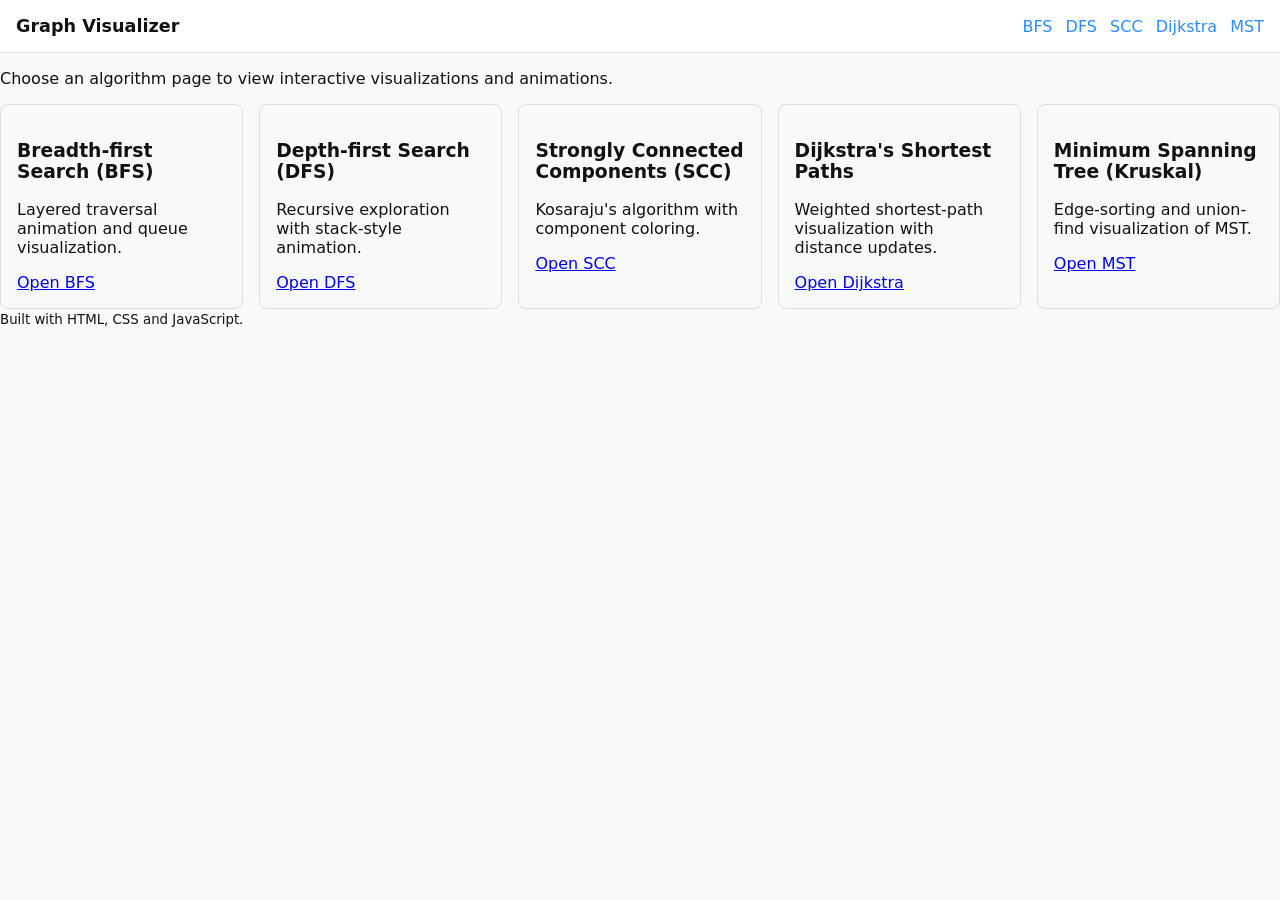
<file: index.html>
<!doctype html>
<html lang="en">
<head>
  <meta charset="utf-8" />
  <meta name="viewport" content="width=device-width,initial-scale=1" />
  <title>Graph Visualizer</title>
  <link rel="stylesheet" href="styles.css">
  <style>
    .cards {display:flex;gap:1rem;flex-wrap:wrap}
    .card{flex:1 1 200px;padding:1rem;border:1px solid #ddd;border-radius:8px}
    header{display:flex;align-items:center;justify-content:space-between;gap:1rem}
  </style>
</head>
<body class="page-index">
  <header>
    <h1>Graph Visualizer</h1>
    <nav>
      <a href="bfs.html">BFS</a>
      <a href="dfs.html">DFS</a>
      <a href="scc.html">SCC</a>
      <a href="dijkstra.html">Dijkstra</a>
      <a href="mst.html">MST</a>
    </nav>
  </header>

  <main>
    <p>Choose an algorithm page to view interactive visualizations and animations.</p>
    <div class="cards">
      <div class="card">
        <h3>Breadth-first Search (BFS)</h3>
        <p>Layered traversal animation and queue visualization.</p>
        <a href="bfs.html">Open BFS</a>
      </div>
      <div class="card">
        <h3>Depth-first Search (DFS)</h3>
        <p>Recursive exploration with stack-style animation.</p>
        <a href="dfs.html">Open DFS</a>
      </div>
      <div class="card">
        <h3>Strongly Connected Components (SCC)</h3>
        <p>Kosaraju's algorithm with component coloring.</p>
        <a href="scc.html">Open SCC</a>
      </div>
      <div class="card">
        <h3>Dijkstra's Shortest Paths</h3>
        <p>Weighted shortest-path visualization with distance updates.</p>
        <a href="dijkstra.html">Open Dijkstra</a>
      </div>
      <div class="card">
        <h3>Minimum Spanning Tree (Kruskal)</h3>
        <p>Edge-sorting and union-find visualization of MST.</p>
        <a href="mst.html">Open MST</a>
      </div>
    </div>
  </main>

  <footer>
    <small>Built with HTML, CSS and JavaScript.</small>
  </footer>

</body>
</html>
</file>
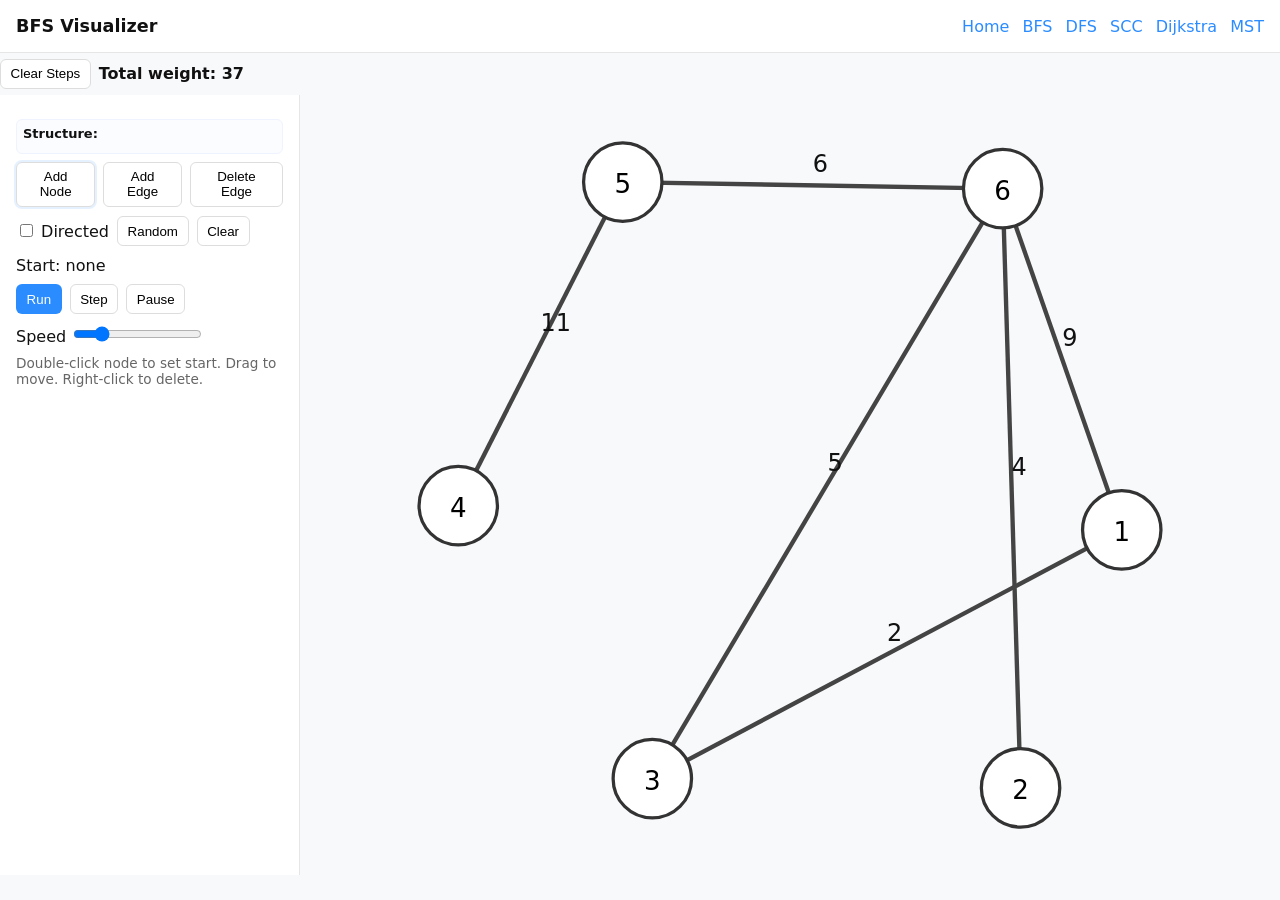
<file: bfs.html>
<!doctype html>
<html lang="en">
<head>
  <meta charset="utf-8" />
  <meta name="viewport" content="width=device-width,initial-scale=1" />
  <title>BFS — Graph Visualizer</title>
  <link rel="stylesheet" href="styles.css">
  <meta name="description" content="BFS visualization" />
  </head>
<body data-page="bfs">
  <header>
    <h1>BFS Visualizer</h1>
    <nav>
      <a href="index.html">Home</a>
      <a href="bfs.html">BFS</a>
      <a href="dfs.html">DFS</a>
      <a href="scc.html">SCC</a>
      <a href="dijkstra.html">Dijkstra</a>
      <a href="mst.html">MST</a>
    </nav>
  </header>

  <div class="app">
    <aside class="sidebar">
      <div class="controls">
        <div class="control-row">
          <button id="addNodeBtn" class="btn active">Add Node</button>
          <button id="addEdgeBtn" class="btn">Add Edge</button>
        </div>
        <div class="control-row">
          <label><input id="directedCheckbox" type="checkbox"> Directed</label>
          <button id="randomBtn" class="btn">Random</button>
          <button id="clearBtn" class="btn">Clear</button>
        </div>
        <div class="control-row">
          <div>Start: <span id="startLabel">none</span></div>
        </div>
        <div class="control-row">
          <button id="runBtn" class="btn primary">Run</button>
          <button id="stepBtn" class="btn">Step</button>
          <button id="pauseBtn" class="btn">Pause</button>
        </div>
        <div class="control-row">
          <label>Speed <input id="speedRange" type="range" min="50" max="2000" value="400"></label>
        </div>
        <div class="help">Double-click node to set start. Drag to move. Right-click to delete.</div>
      </div>
    </aside>

    <main class="canvas">
      <svg id="svg" preserveAspectRatio="xMidYMid meet"></svg>
    </main>
  </div>

  <script src="js/main.js"></script>
</body>
</html>
</file>
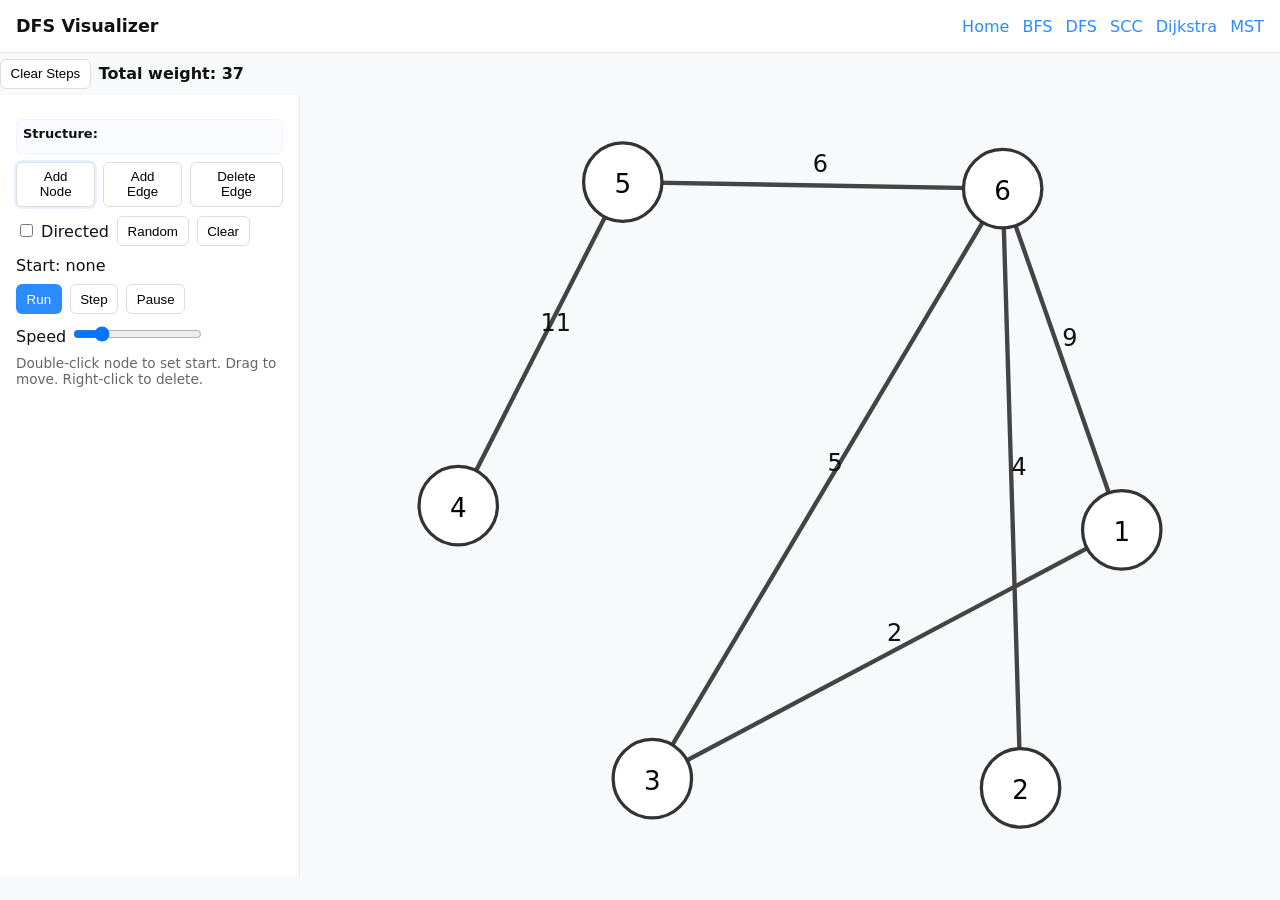
<file: dfs.html>
<!doctype html>
<html lang="en">
<head>
  <meta charset="utf-8" />
  <meta name="viewport" content="width=device-width,initial-scale=1" />
  <title>DFS — Graph Visualizer</title>
  <link rel="stylesheet" href="styles.css">
  <meta name="description" content="DFS visualization" />
  </head>
<body data-page="dfs">
  <header>
    <h1>DFS Visualizer</h1>
    <nav>
      <a href="index.html">Home</a>
      <a href="bfs.html">BFS</a>
      <a href="dfs.html">DFS</a>
      <a href="scc.html">SCC</a>
      <a href="dijkstra.html">Dijkstra</a>
      <a href="mst.html">MST</a>
    </nav>
  </header>

  <div class="app">
    <aside class="sidebar">
      <div class="controls">
        <div class="control-row">
          <button id="addNodeBtn" class="btn active">Add Node</button>
          <button id="addEdgeBtn" class="btn">Add Edge</button>
        </div>
        <div class="control-row">
          <label><input id="directedCheckbox" type="checkbox"> Directed</label>
          <button id="randomBtn" class="btn">Random</button>
          <button id="clearBtn" class="btn">Clear</button>
        </div>
        <div class="control-row">
          <div>Start: <span id="startLabel">none</span></div>
        </div>
        <div class="control-row">
          <button id="runBtn" class="btn primary">Run</button>
          <button id="stepBtn" class="btn">Step</button>
          <button id="pauseBtn" class="btn">Pause</button>
        </div>
        <div class="control-row">
          <label>Speed <input id="speedRange" type="range" min="50" max="2000" value="400"></label>
        </div>
        <div class="help">Double-click node to set start. Drag to move. Right-click to delete.</div>
      </div>
    </aside>

    <main class="canvas">
      <svg id="svg" preserveAspectRatio="xMidYMid meet"></svg>
    </main>
  </div>

  <script src="js/main.js"></script>
</body>
</html>
</file>
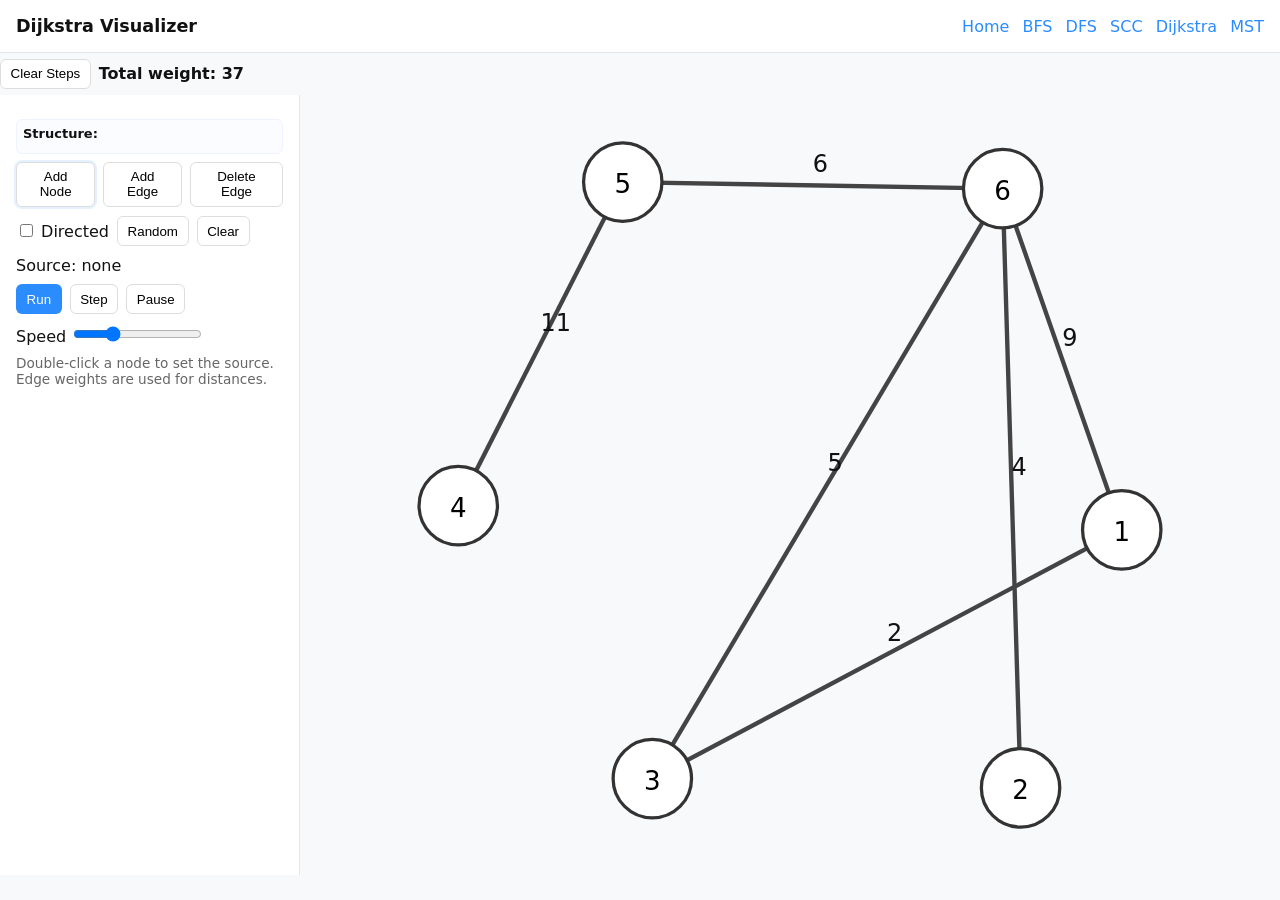
<file: dijkstra.html>
<!doctype html>
<html lang="en">
<head>
  <meta charset="utf-8" />
  <meta name="viewport" content="width=device-width,initial-scale=1" />
  <title>Dijkstra — Graph Visualizer</title>
  <link rel="stylesheet" href="styles.css">
  <meta name="description" content="Dijkstra visualization" />
  </head>
<body data-page="dijkstra">
  <header>
    <h1>Dijkstra Visualizer</h1>
    <nav>
      <a href="index.html">Home</a>
      <a href="bfs.html">BFS</a>
      <a href="dfs.html">DFS</a>
      <a href="scc.html">SCC</a>
      <a href="dijkstra.html">Dijkstra</a>
      <a href="mst.html">MST</a>
    </nav>
  </header>

  <div class="app">
    <aside class="sidebar">
      <div class="controls">
        <div class="control-row">
          <button id="addNodeBtn" class="btn active">Add Node</button>
          <button id="addEdgeBtn" class="btn">Add Edge</button>
        </div>
        <div class="control-row">
          <label><input id="directedCheckbox" type="checkbox"> Directed</label>
          <button id="randomBtn" class="btn">Random</button>
          <button id="clearBtn" class="btn">Clear</button>
        </div>
        <div class="control-row">
          <div>Source: <span id="startLabel">none</span></div>
        </div>
        <div class="control-row">
          <button id="runBtn" class="btn primary">Run</button>
          <button id="stepBtn" class="btn">Step</button>
          <button id="pauseBtn" class="btn">Pause</button>
        </div>
        <div class="control-row">
          <label>Speed <input id="speedRange" type="range" min="50" max="2000" value="600"></label>
        </div>
        <div class="help">Double-click a node to set the source. Edge weights are used for distances.</div>
      </div>
    </aside>

    <main class="canvas">
      <svg id="svg" preserveAspectRatio="xMidYMid meet"></svg>
    </main>
  </div>

  <script src="js/main.js"></script>
</body>
</html>
</file>
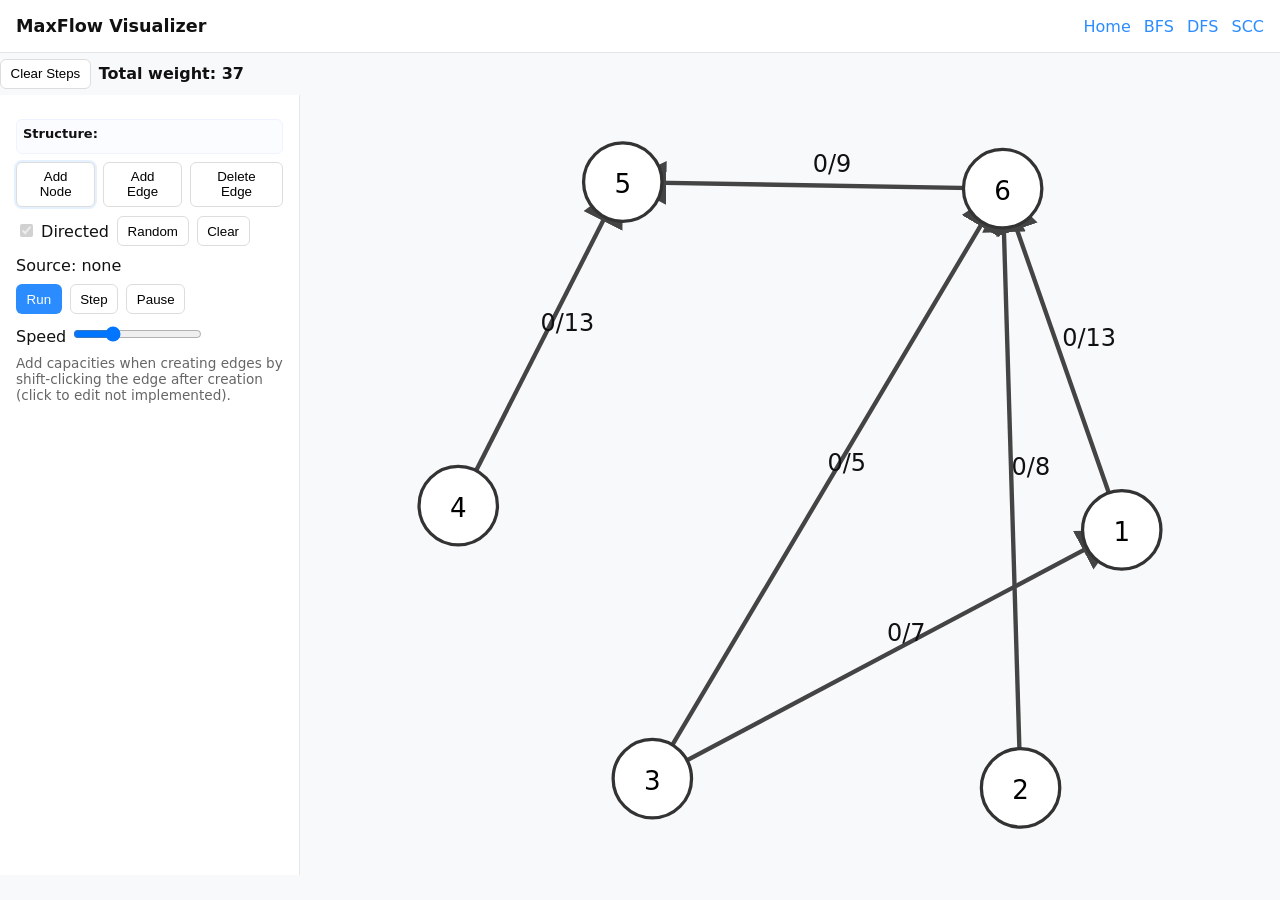
<file: maxflow.html>
<!doctype html>
<html lang="en">
<head>
  <meta charset="utf-8" />
  <meta name="viewport" content="width=device-width,initial-scale=1" />
  <title>MaxFlow — Graph Visualizer</title>
  <link rel="stylesheet" href="styles.css">
  <meta name="description" content="MaxFlow visualization" />
  </head>
<body data-page="maxflow">
  <header>
    <h1>MaxFlow Visualizer</h1>
    <nav>
      <a href="index.html">Home</a>
      <a href="bfs.html">BFS</a>
      <a href="dfs.html">DFS</a>
      <a href="scc.html">SCC</a>
    </nav>
  </header>

  <div class="app">
    <aside class="sidebar">
      <div class="controls">
        <div class="control-row">
          <button id="addNodeBtn" class="btn active">Add Node</button>
          <button id="addEdgeBtn" class="btn">Add Edge</button>
        </div>
        <div class="control-row">
          <label><input id="directedCheckbox" type="checkbox" checked disabled> Directed</label>
          <button id="randomBtn" class="btn">Random</button>
          <button id="clearBtn" class="btn">Clear</button>
        </div>
        <div class="control-row">
          <div>Source: <span id="startLabel">none</span></div>
        </div>
        <div class="control-row">
          <button id="runBtn" class="btn primary">Run</button>
          <button id="stepBtn" class="btn">Step</button>
          <button id="pauseBtn" class="btn">Pause</button>
        </div>
        <div class="control-row">
          <label>Speed <input id="speedRange" type="range" min="50" max="2000" value="600"></label>
        </div>
        <div class="help">Add capacities when creating edges by shift-clicking the edge after creation (click to edit not implemented).</div>
      </div>
    </aside>

    <main class="canvas">
      <svg id="svg" preserveAspectRatio="xMidYMid meet"></svg>
    </main>
  </div>

  <script src="js/main.js"></script>
</body>
</html>
</file>
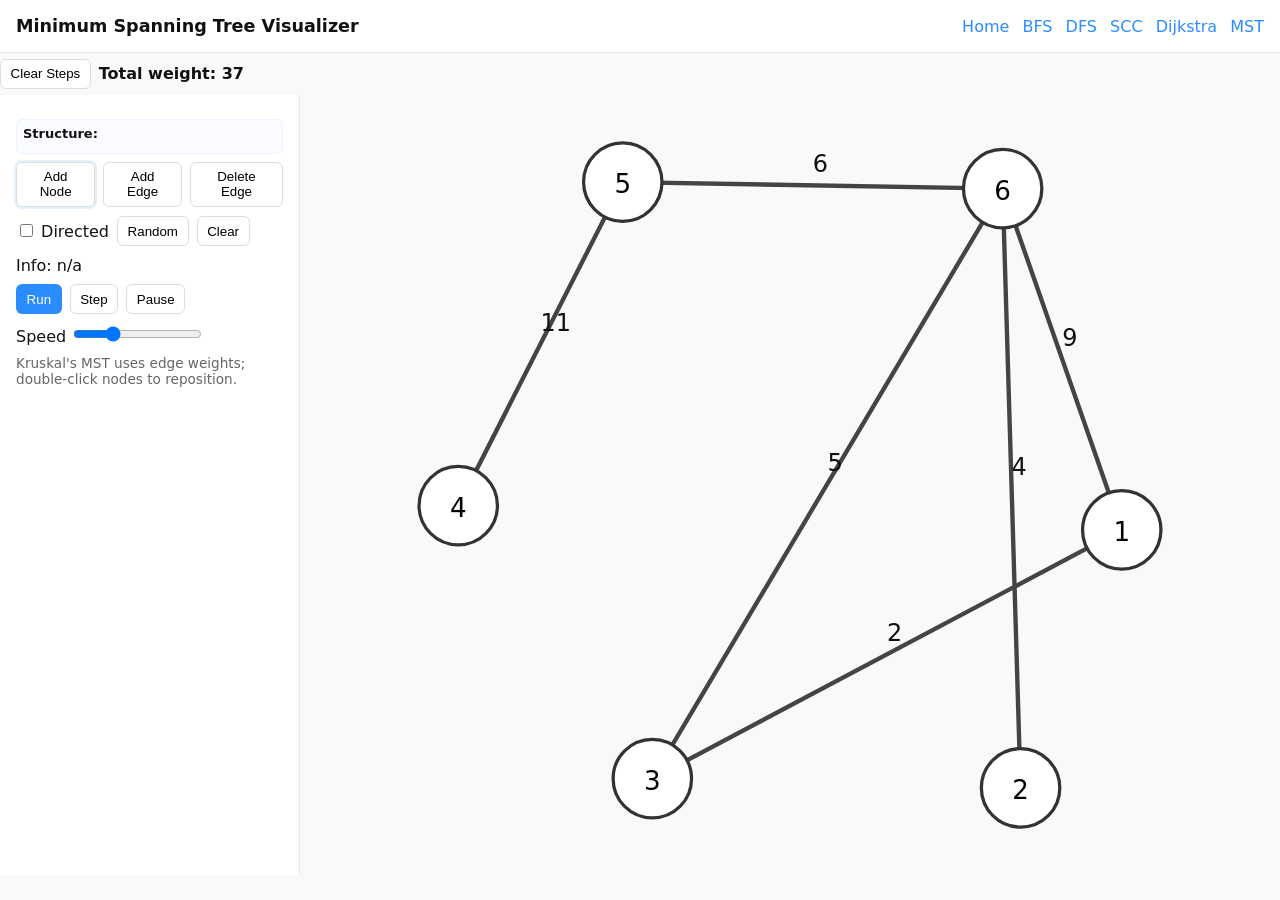
<file: mst.html>
<!doctype html>
<html lang="en">
<head>
  <meta charset="utf-8" />
  <meta name="viewport" content="width=device-width,initial-scale=1" />
  <title>MST — Graph Visualizer</title>
  <link rel="stylesheet" href="styles.css">
  <meta name="description" content="MST visualization" />
  </head>
<body data-page="mst">
  <header>
    <h1>Minimum Spanning Tree Visualizer</h1>
    <nav>
      <a href="index.html">Home</a>
      <a href="bfs.html">BFS</a>
      <a href="dfs.html">DFS</a>
      <a href="scc.html">SCC</a>
      <a href="dijkstra.html">Dijkstra</a>
      <a href="mst.html">MST</a>
    </nav>
  </header>

  <div class="app">
    <aside class="sidebar">
      <div class="controls">
        <div class="control-row">
          <button id="addNodeBtn" class="btn active">Add Node</button>
          <button id="addEdgeBtn" class="btn">Add Edge</button>
        </div>
        <div class="control-row">
          <label><input id="directedCheckbox" type="checkbox"> Directed</label>
          <button id="randomBtn" class="btn">Random</button>
          <button id="clearBtn" class="btn">Clear</button>
        </div>
        <div class="control-row">
          <div>Info: <span id="startLabel">n/a</span></div>
        </div>
        <div class="control-row">
          <button id="runBtn" class="btn primary">Run</button>
          <button id="stepBtn" class="btn">Step</button>
          <button id="pauseBtn" class="btn">Pause</button>
        </div>
        <div class="control-row">
          <label>Speed <input id="speedRange" type="range" min="50" max="2000" value="600"></label>
        </div>
        <div class="help">Kruskal's MST uses edge weights; double-click nodes to reposition.</div>
      </div>
    </aside>

    <main class="canvas">
      <svg id="svg" preserveAspectRatio="xMidYMid meet"></svg>
    </main>
  </div>

  <script src="js/main.js"></script>
</body>
</html>
</file>
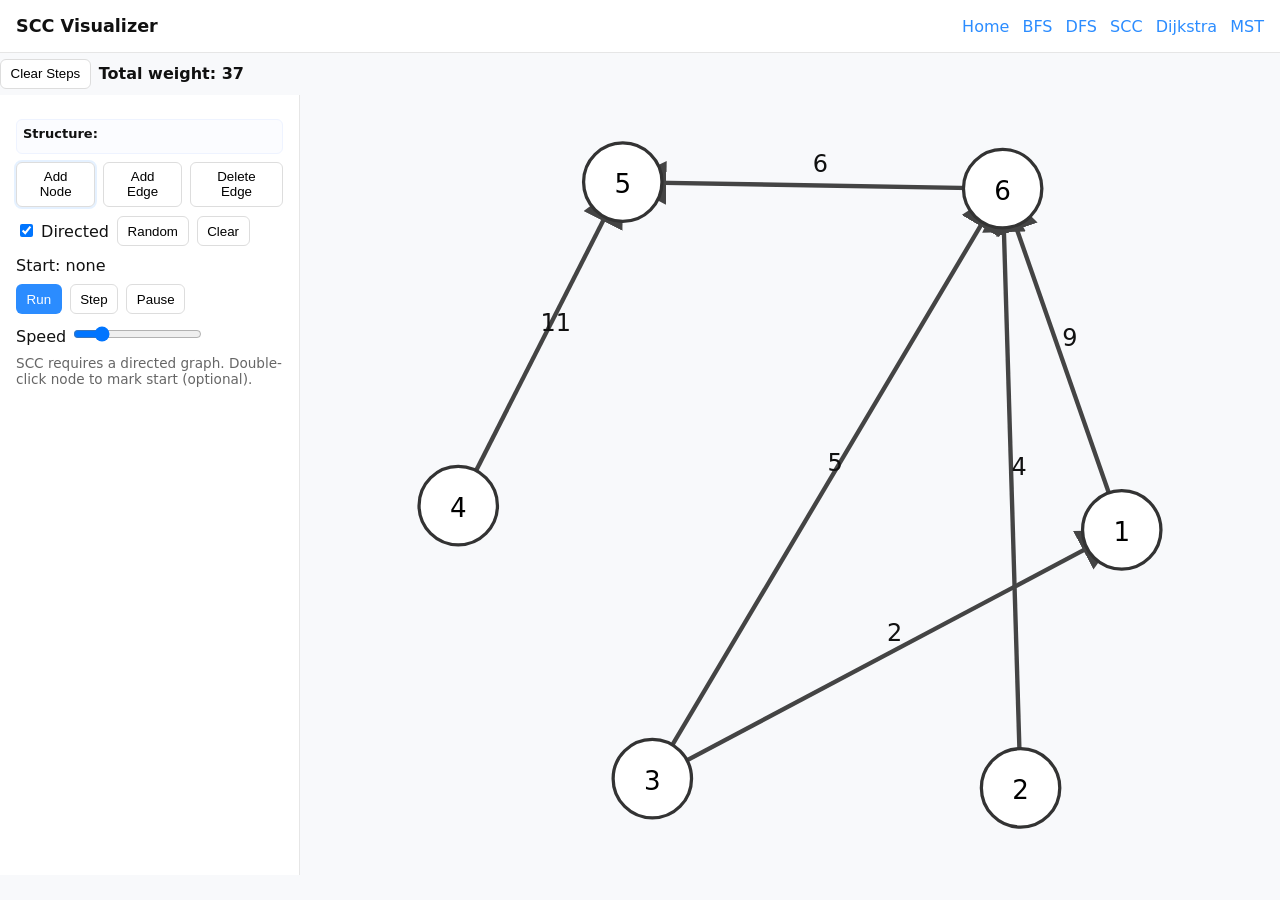
<file: scc.html>
<!doctype html>
<html lang="en">
<head>
  <meta charset="utf-8" />
  <meta name="viewport" content="width=device-width,initial-scale=1" />
  <title>SCC — Graph Visualizer</title>
  <link rel="stylesheet" href="styles.css">
  <meta name="description" content="SCC visualization" />
  </head>
<body data-page="scc">
  <header>
    <h1>SCC Visualizer</h1>
    <nav>
      <a href="index.html">Home</a>
      <a href="bfs.html">BFS</a>
      <a href="dfs.html">DFS</a>
      <a href="scc.html">SCC</a>
      <a href="dijkstra.html">Dijkstra</a>
      <a href="mst.html">MST</a>
    </nav>
  </header>

  <div class="app">
    <aside class="sidebar">
      <div class="controls">
        <div class="control-row">
          <button id="addNodeBtn" class="btn active">Add Node</button>
          <button id="addEdgeBtn" class="btn">Add Edge</button>
        </div>
        <div class="control-row">
          <label><input id="directedCheckbox" type="checkbox" checked> Directed</label>
          <button id="randomBtn" class="btn">Random</button>
          <button id="clearBtn" class="btn">Clear</button>
        </div>
        <div class="control-row">
          <div>Start: <span id="startLabel">none</span></div>
        </div>
        <div class="control-row">
          <button id="runBtn" class="btn primary">Run</button>
          <button id="stepBtn" class="btn">Step</button>
          <button id="pauseBtn" class="btn">Pause</button>
        </div>
        <div class="control-row">
          <label>Speed <input id="speedRange" type="range" min="50" max="2000" value="400"></label>
        </div>
        <div class="help">SCC requires a directed graph. Double-click node to mark start (optional).</div>
      </div>
    </aside>

    <main class="canvas">
      <svg id="svg" preserveAspectRatio="xMidYMid meet"></svg>
    </main>
  </div>

  <script src="js/main.js"></script>
</body>
</html>
</file>
<file: styles.css>
:root{
  --bg:#f8f9fb;--panel:#ffffff;--muted:#666;--accent:#2b8cff;--ok:#38b000;--warn:#ffb703
}
*{box-sizing:border-box}
body{font-family:system-ui,-apple-system,Segoe UI,Roboto,"Helvetica Neue",Arial;padding:0;margin:0;background:var(--bg);color:#111}
header{background:var(--panel);padding:1rem;border-bottom:1px solid #e6e6e6;display:flex;align-items:center;justify-content:space-between}
header h1{margin:0;font-size:1.1rem}
nav a{margin-left:0.5rem;color:var(--accent);text-decoration:none}
.app{display:flex;min-height:70vh}
.sidebar{width:300px;background:var(--panel);padding:1rem;border-right:1px solid #e6e6e6}
.canvas{flex:1;display:flex;align-items:stretch}
svg{width:100%;height:calc(100vh - 120px);background:linear-gradient(180deg,#fff0, #fff0);touch-action:none;-ms-touch-action:none}
.controls .control-row{margin-bottom:0.6rem;display:flex;gap:0.5rem;align-items:center}
.btn{border:1px solid #ddd;background:#fff;padding:0.4rem 0.6rem;border-radius:6px;cursor:pointer}
.btn.primary{background:var(--accent);color:#fff;border-color:transparent}
.btn.active{outline:2px solid rgba(43,140,255,0.12)}
.help{font-size:0.85rem;color:var(--muted);margin-top:0.6rem}

/* node and edge styles */
.node circle{fill:#fff;stroke:#333;stroke-width:1.5}
.node text{font-size:12px;pointer-events:none}
.node.queued circle{fill:#ffd966}
.node.visiting circle{fill:#ffb703}
.node.visited circle{fill:#38b000;color:#fff}
.node.start circle{stroke:var(--accent);stroke-width:2.5}

.edge{stroke:#444;stroke-width:2;fill:none}
.edge.active{stroke:#ff3b30;stroke-width:3}
.edge.augment{stroke:#2b8cff;stroke-width:3}
.edge-label{font-size:11px;fill:#111}

/* Animations */
@keyframes nodePulse { 0%{transform:scale(1)} 50%{transform:scale(1.08)} 100%{transform:scale(1)} }
@keyframes labelFlash { 0%{opacity:1; transform:translateY(0)} 50%{opacity:0.2; transform:translateY(-4px)} 100%{opacity:1; transform:translateY(0)} }
@keyframes panelSlide { from{opacity:0; transform:translateY(-8px)} to{opacity:1; transform:translateY(0)} }

.node.visiting circle{ animation: nodePulse 700ms ease-in-out infinite; }
.edge-label.updated{ animation: labelFlash 420ms ease forwards; }
#structurePanel{ animation: panelSlide 240ms ease; }

/* button subtle pop on hover */
.btn{ transition: transform 120ms ease, box-shadow 120ms ease; }
.btn:hover{ transform: translateY(-2px); box-shadow: 0 8px 20px rgba(16,24,40,0.06); }

/* clear steps animation */
@keyframes clearFade { 0%{opacity:1; transform:scale(1)} 50%{opacity:0; transform:scale(0.98)} 100%{opacity:1; transform:scale(1)} }
.svg-clear-anim{ animation: clearFade 420ms ease; }

/* index page hero/nav animations */
@keyframes navBounce { 0%{transform:translateY(0)} 30%{transform:translateY(-6px)} 60%{transform:translateY(0)} 100%{transform:translateY(0)} }
.index-nav-anim a{ display:inline-block; animation: navBounce 900ms ease; }

/* subtle sparkle on cleared structure */
@keyframes sparkle { 0%{filter:blur(2px); opacity:0} 50%{filter:blur(0); opacity:1} 100%{opacity:0} }
.structure-spark{ animation: sparkle 700ms ease; }

.component-legend{display:flex;gap:0.5rem;margin-top:0.5rem}

/* inline edge editor */
#edgeWeightInput{position:absolute;z-index:9999;padding:6px 8px;border:1px solid #ccc;border-radius:6px;font-size:13px;box-shadow:0 6px 18px rgba(16,24,40,0.08);width:86px}

/* responsive */
@media (max-width:900px){
  .app{flex-direction:column}
  .sidebar{width:100%;order:2}
  .canvas{order:1}
  svg{height:60vh}
}
</file>
